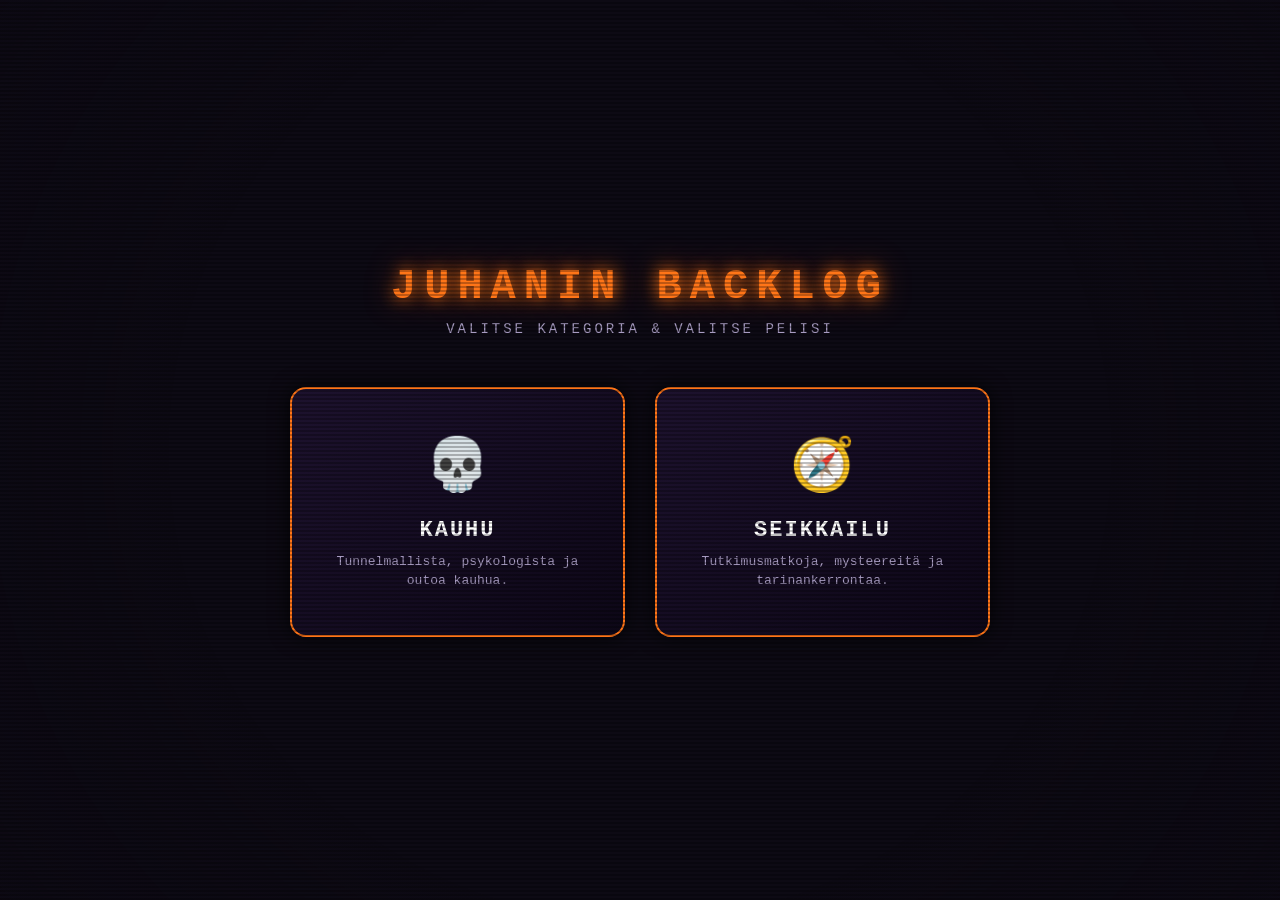
<file: index.html>
<!DOCTYPE html>
<html lang="fi">
<head>
  <meta charset="UTF-8">
  <meta name="viewport" content="width=device-width, initial-scale=1.0">
  <title>Juhanin Backlog - Master Backlog Collection</title>

  <!-- Base CSS Link -->
  <link rel="stylesheet" href="base.css">

  <style>
    /* Specific Landing Page Styles */
    .hub-container {
      position: relative;
      z-index: 10;
      min-height: 100vh;
      display: flex;
      flex-direction: column;
      justify-content: center;
      align-items: center;
      padding: 40px 20px;
      box-sizing: border-box;
      text-align: center;
    }

    .hub-title {
      font-size: 42px;
      font-weight: bold;
      letter-spacing: 8px;
      color: #ff7518;
      text-transform: uppercase;
      text-shadow: 0 0 15px #ff7518, 0 0 30px #b34700;
      margin-bottom: 10px;
    }

    .hub-subtitle {
      font-size: 14px;
      color: #a89cc2;
      letter-spacing: 3px;
      margin-bottom: 50px;
      text-transform: uppercase;
    }

    .genre-grid {
      display: grid;
      grid-template-columns: repeat(2, 1fr);
      gap: 30px;
      max-width: 700px;
      width: 100%;
    }

    .genre-card {
      background: linear-gradient(145deg, #1d122e, #0d0717);
      border: 2px solid #ff7518;
      border-radius: 16px;
      padding: 45px 25px;
      text-decoration: none;
      color: #ebd9ff;
      transition: all 0.4s ease;
      box-shadow: 0 0 20px rgba(0, 0, 0, 0.8);
      display: flex;
      flex-direction: column;
      align-items: center;
      position: relative;
      overflow: hidden;
    }

    .genre-card:hover {
      transform: translateY(-10px) scale(1.03);
      border-color: #9d4edd;
      background: linear-gradient(145deg, #2a1545, #140a24);
      box-shadow: 0 0 30px #9d4edd;
    }

    .genre-icon {
      font-size: 52px;
      margin-bottom: 20px;
      transition: transform 0.3s ease;
    }

    .genre-card:hover .genre-icon {
      transform: scale(1.2) rotate(5deg);
    }

    .genre-card h2 {
      font-size: 22px;
      margin: 0 0 10px 0;
      color: #ffffff;
      letter-spacing: 2px;
    }

    .genre-card p {
      font-size: 13px;
      color: #a89cc2;
      margin: 0;
      line-height: 1.4;
    }

    /* Responsive Grid Breakpoints */
    @media (max-width: 650px) {
      .genre-grid {
        grid-template-columns: 1fr;
        gap: 20px;
      }
      .hub-title { font-size: 28px; letter-spacing: 4px; }
      .genre-card { padding: 30px 20px; }
    }
  </style>
</head>
<body>

  <!-- Atmospheric Overlays -->
  <div class="scanlines"></div>
  <div class="glitch-overlay"></div>
  <div class="spotlight"></div>
  <div class="blood"></div>
  <div class="fog"></div>

  <!-- Main Landing Container -->
  <div class="hub-container">
    <div class="hub-title">JUHANIN BACKLOG</div>
    <div class="hub-subtitle">Valitse Kategoria & Valitse Pelisi</div>

    <div class="genre-grid">
      <!-- Kauhu Card -->
      <a href="horror.html" class="genre-card">
        <div class="genre-icon">💀</div>
        <h2>KAUHU</h2>
        <p>Tunnelmallista, psykologista ja outoa kauhua.</p>
      </a>

      <!-- Adventure Card -->
      <a href="adventure.html" class="genre-card">
        <div class="genre-icon">🧭</div>
        <h2>SEIKKAILU</h2>
        <p>Tutkimusmatkoja, mysteereitä ja tarinankerrontaa.</p>
      </a>
    </div>
  </div>

</body>
</html>
</file>
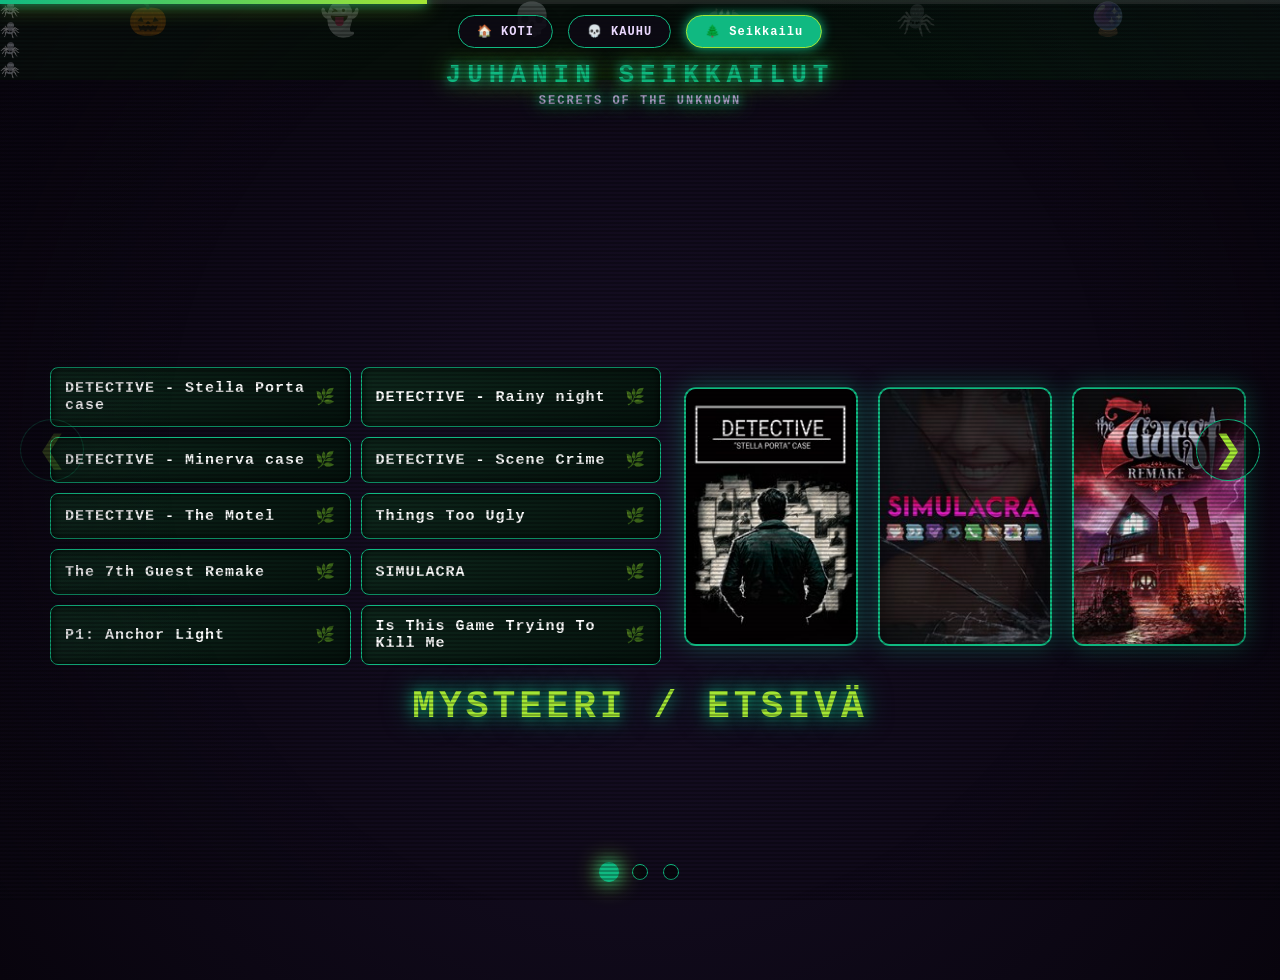
<file: adventure.html>
<!DOCTYPE html>
<html lang="fi">
<head>
  <meta charset="UTF-8">
  <meta name="viewport" content="width=device-width, initial-scale=1.0">
  <title>Juhanin Pelit - Seikkailu</title>
  
  <!-- Separate CSS Stylesheet Links -->
  <link rel="stylesheet" href="base.css">
  <link rel="stylesheet" href="adventure.css">
</head>
<body>

  <!-- Top Progress Bar -->
  <div class="progress-container">
    <div class="progress-bar" id="progressBar"></div>
  </div>

  <!-- Genre Selection Bar -->
  <div class="genre-nav">
    <a href="index.html">🏠 KOTI</a>
    <a href="horror.html">💀 KAUHU</a>
    <a href="adventure.html" class="active">🌲 Seikkailu</a>
  </div>

  <!-- Atmospheric Overlays -->
  <div class="scanlines"></div>
  <div class="glitch-overlay"></div>
  <div class="spotlight"></div>
  <div class="blood"></div>
  <div class="fog"></div>

  <!-- Floating Emojis -->
  <div class="emoji-bg">
    <div class="floating-emoji">🎃</div>
    <div class="floating-emoji">👻</div>
    <div class="floating-emoji">💀</div>
    <div class="floating-emoji">🦇</div>
    <div class="floating-emoji">🕷️</div>
    <div class="floating-emoji">🔮</div>
  </div>

  <!-- Hanging Spiders -->
  <div class="spiders">
    <div class="spider">🕷️</div>
    <div class="spider">🕷️</div>
    <div class="spider">🕷️</div>
    <div class="spider">🕷️</div>
  </div>

  <!-- Header Title -->
  <div class="main-title">
    JUHANIN SEIKKAILUT
    <span>Secrets of the Unknown</span>
  </div>

  <!-- Navigation Arrows -->
  <div class="nav left" id="prevBtn" onclick="prev()">❮</div>
  <div class="nav right" id="nextBtn" onclick="next()">❯</div>

  <!-- Main Slider Container -->
  <div class="container" id="slides"></div>

  <!-- Dots Navigation Indicator -->
  <div class="dots-container" id="dots"></div>

  <!-- Load Adventure Data & Shared Script -->
  <script src="data/adventureData.js"></script>
  <script src="script.js"></script>
</body>
</html>
</file>
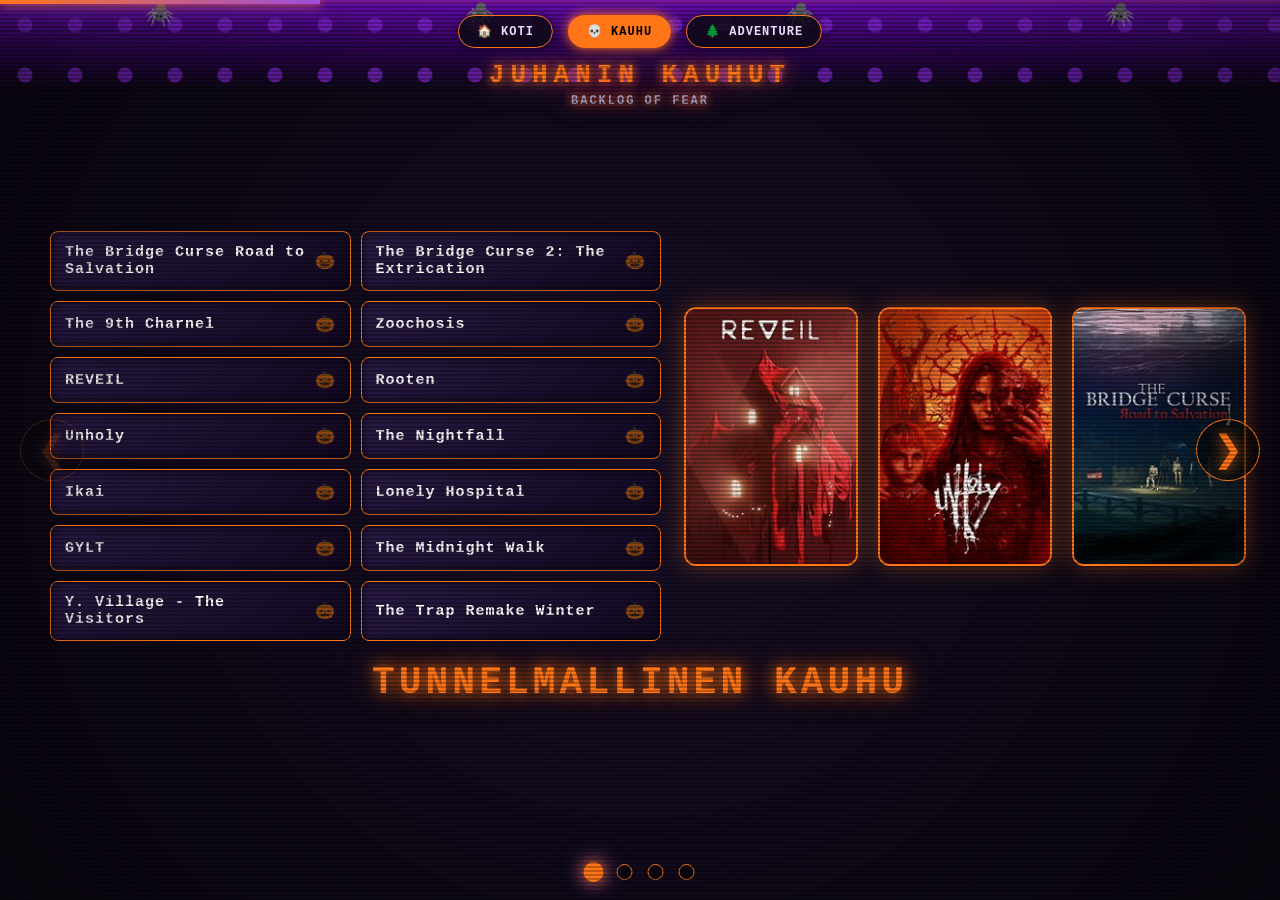
<file: horror.html>
<!DOCTYPE html>
<html lang="fi">
<head>
  <meta charset="UTF-8">
  <meta name="viewport" content="width=device-width, initial-scale=1.0">
  <title>Juhanin Pelit - Kauhu</title>
  
  <!-- Separate CSS Stylesheet Links -->
  <link rel="stylesheet" href="base.css">
  <link rel="stylesheet" href="horror.css">
</head>
<body>

  <!-- Top Progress Bar -->
  <div class="progress-container">
    <div class="progress-bar" id="progressBar"></div>
  </div>

  <!-- Genre Selection Bar -->
  <div class="genre-nav">
    <a href="index.html">🏠 KOTI</a>
    <a href="horror.html" class="active">💀 KAUHU</a>
    <a href="adventure.html">🌲 ADVENTURE</a>
  </div>

  <!-- Atmospheric Overlays -->
  <div class="scanlines"></div>
  <div class="glitch-overlay"></div>
  <div class="spotlight"></div>
  <div class="blood"></div>
  <div class="fog"></div>

  <!-- Floating Emojis -->
  <div class="emoji-bg">
    <div class="floating-emoji">🎃</div>
    <div class="floating-emoji">👻</div>
    <div class="floating-emoji">💀</div>
    <div class="floating-emoji">🦇</div>
    <div class="floating-emoji">🕷️</div>
    <div class="floating-emoji">🔮</div>
  </div>

  <!-- Hanging Spiders -->
  <div class="spiders">
    <div class="spider">🕷️</div>
    <div class="spider">🕷️</div>
    <div class="spider">🕷️</div>
    <div class="spider">🕷️</div>
  </div>

  <!-- Header Title -->
  <div class="main-title">
    JUHANIN KAUHUT
    <span>Backlog Of Fear</span>
  </div>

  <!-- Navigation Arrows -->
  <div class="nav left" id="prevBtn" onclick="prev()">❮</div>
  <div class="nav right" id="nextBtn" onclick="next()">❯</div>

  <!-- Main Slider Container -->
  <div class="container" id="slides"></div>

  <!-- Dots Navigation Indicator -->
  <div class="dots-container" id="dots"></div>

  <!-- Load Horror Data & Shared Script -->
  <script src="data/horror-data.js"></script>
  <script src="script.js"></script>
</body>
</html>
</file>
<file: base.css>
body {
  margin: 0;
  font-family: "Courier New", monospace;
  background: #0d0a14;
  color: #ddd;
  overflow: hidden;
  user-select: none;
}

/* ==========================
   PROGRESS BAR & TOP HEADER
========================== */

.progress-container {
  position: fixed;
  top: 0;
  left: 0;
  width: 100%;
  height: 4px;
  background: rgba(255, 255, 255, 0.1);
  z-index: 120;
}

.progress-bar {
  height: 100%;
  width: 25%;
  transition: width 0.6s ease;
}

/* Top Genre Navbar - Centered for 2 categories */
.genre-nav {
  position: fixed;
  top: 15px;
  left: 50%;
  transform: translateX(-50%);
  z-index: 110;
  display: flex;
  justify-content: center;
  gap: 15px;
}

.genre-nav a {
  color: #ebd9ff;
  text-decoration: none;
  font-size: 12px;
  font-weight: bold;
  letter-spacing: 1px;
  background: rgba(13, 10, 20, 0.85);
  border: 1px solid rgba(255, 255, 255, 0.2);
  padding: 8px 18px;
  border-radius: 20px;
  transition: all 0.3s ease;
  box-shadow: 0 0 8px rgba(0, 0, 0, 0.5);
}

.main-title {
  position: fixed;
  top: 60px; /* Shifted down slightly so it doesn't overlap the centered navbar */
  left: 50%;
  transform: translateX(-50%);
  z-index: 95;
  font-size: 26px;
  font-weight: bold;
  letter-spacing: 6px;
  text-transform: uppercase;
  pointer-events: none;
  white-space: nowrap;
  text-align: center;
}

.main-title span {
  display: block;
  font-size: 12px;
  color: #a89cc2;
  letter-spacing: 2px;
  margin-top: 4px;
}

/* ==========================
   ATMOSPHERIC OVERLAYS
========================== */

.scanlines {
  position: fixed;
  inset: 0;
  pointer-events: none;
  z-index: 100;
  background: linear-gradient(
    rgba(18, 16, 16, 0) 50%,
    rgba(0, 0, 0, 0.25) 50%
  );
  background-size: 100% 4px;
}

.glitch-overlay {
  position: fixed;
  inset: 0;
  pointer-events: none;
  z-index: 99;
  background: rgba(255, 255, 255, 0.02);
  opacity: 0;
  animation: randomFlicker 7s infinite;
}

@keyframes randomFlicker {
  0%, 95%, 97%, 100% { opacity: 0; }
  96% { opacity: 0.15; }
  98% { opacity: 0.08; }
}

.emoji-bg {
  position: fixed;
  inset: 0;
  pointer-events: none;
  z-index: 2;
  overflow: hidden;
}

.floating-emoji {
  position: absolute;
  font-size: 2rem;
  opacity: 0.25;
  user-select: none;
}

.fog {
  position: fixed;
  width: 200%;
  height: 200%;
  animation: fogMove 40s linear infinite;
  z-index: 5;
  pointer-events: none;
}

@keyframes fogMove {
  from { transform: translateX(0); }
  to { transform: translateX(-50%); }
}

.spotlight {
  position: fixed;
  inset: 0;
  pointer-events: none;
  z-index: 80;
  background: radial-gradient(circle at 50% 50%, transparent 60%, rgba(13, 10, 20, 0.35) 100%);
}

/* ==========================
   SLIDER & PANEL LAYOUT
========================== */

.container {
  display: flex;
  height: 100vh;
  transition: transform 0.8s cubic-bezier(0.77, 0, 0.18, 1);
  position: relative;
  z-index: 10;
}

.panel {
  flex: 0 0 100vw;
  width: 100vw;
  height: 100vh;
  padding: 85px 50px 50px 50px;
  box-sizing: border-box;
  overflow: hidden;
  background: radial-gradient(circle, #181028, #08040d);
  display: flex;
  flex-direction: column-reverse;
  justify-content: center;
  align-items: center;
}

h1 {
  text-align: center;
  font-size: 38px;
  margin: 20px 0 0 0;
  letter-spacing: 4px;
  text-transform: uppercase;
}

/* ==========================
   CONTENT & GAME CARDS
========================== */

.content {
  display: flex;
  gap: 30px;
  align-items: center;
  width: 100%;
  justify-content: center;
}

.games {
  width: 55%;
  display: grid;
  grid-template-columns: repeat(2, 1fr);
  gap: 10px;
  max-height: 62vh;
  overflow-y: auto;
  padding-right: 8px;
}

.games::-webkit-scrollbar {
  width: 6px;
}

.game {
  padding: 12px 14px;
  border-radius: 8px;
  font-size: 15px;
  font-weight: bold;
  letter-spacing: 1px;
  color: #ffffff;
  transition: all 0.3s ease;
  box-shadow: inset 0 0 8px rgba(0,0,0,0.8);
  cursor: pointer;
  display: flex;
  align-items: center;
  justify-content: space-between;
}

/* ==========================
   COVER ART
========================== */

.covers {
  width: 45%;
  display: flex;
  justify-content: center;
  align-items: center;
  gap: 20px;
}

.covers img {
  width: 170px;
  height: 255px;
  object-fit: cover;
  border-radius: 12px;
  transition: all 0.3s ease;
  cursor: pointer;
}

/* ==========================
   NAVIGATION & DOTS
========================== */

.nav {
  position: fixed;
  top: 50%;
  transform: translateY(-50%);
  font-size: 36px;
  cursor: pointer;
  user-select: none;
  z-index: 90;
  background: rgba(0, 0, 0, 0.5);
  padding: 8px 16px;
  border-radius: 50%;
  transition: all 0.3s ease;
}

.nav:hover {
  color: #ffffff;
  transform: translateY(-50%) scale(1.08);
}

.nav.disabled {
  opacity: 0.2;
  pointer-events: none;
}

.left { left: 20px; }
.right { right: 20px; }

.dots-container {
  position: fixed;
  bottom: 20px;
  left: 50%;
  transform: translateX(-50%);
  display: flex;
  gap: 15px;
  z-index: 90;
}

.dot {
  width: 14px;
  height: 14px;
  border-radius: 50%;
  background: rgba(0, 0, 0, 0.5);
  cursor: pointer;
  transition: all 0.3s ease;
}

.dot.active {
  transform: scale(1.25);
}

@media (max-width: 900px) {
  .content { flex-direction: column; }
  .games { width: 90%; max-height: 40vh; }
  .covers { width: 90%; }
  .covers img { width: 120px; height: 180px; }
  .main-title { font-size: 20px; top: 55px; }
}
</file>
<file: adventure.css>
body { background: #070f0b; }

/* Progress Bar & Headers */
.progress-bar {
  background: linear-gradient(90deg, #10b981, #a3e635);
  box-shadow: 0 0 10px #10b981, 0 0 20px #a3e635;
}

.genre-nav a { border-color: #10b981; }
.genre-nav a.active,
.genre-nav a:hover {
  background: #10b981;
  border-color: #a3e635;
  color: #fff;
  box-shadow: 0 0 12px #10b981;
}

.main-title {
  color: #10b981;
  text-shadow: 0 0 10px #10b981, 0 0 20px #047857, 0 0 30px #a3e635;
}

h1 {
  color: #a3e635;
  text-shadow: 0 0 15px #10b981, 0 0 30px #047857;
}

/* Atmospheric Forest Spore/Ember Effects */
.fog { background: radial-gradient(circle at center, rgba(16, 185, 129, 0.15), transparent 70%); }

.floating-emoji { animation: emberRise 8s ease-in-out infinite; }
.floating-emoji:nth-child(1) { left: 10%; animation-delay: 0s; }
.floating-emoji:nth-child(2) { left: 25%; animation-delay: 2s; }
.floating-emoji:nth-child(3) { left: 40%; animation-delay: 1s; }
.floating-emoji:nth-child(4) { left: 55%; animation-delay: 3s; }
.floating-emoji:nth-child(5) { left: 70%; animation-delay: 0.5s; }
.floating-emoji:nth-child(6) { left: 85%; animation-delay: 2.5s; }

@keyframes emberRise {
  0% { transform: translateY(105vh) scale(0.8) rotate(0deg); opacity: 0.2; }
  50% { opacity: 0.8; filter: drop-shadow(0 0 10px #10b981); }
  100% { transform: translateY(-10vh) scale(1.3) rotate(45deg); opacity: 0; }
}

/* Game Cards & Hover */
.games::-webkit-scrollbar-thumb { background: #10b981; border-radius: 4px; }

.game {
  background: linear-gradient(145deg, #0e271c, #05120d);
  border: 1px solid #10b981;
}

.game:hover {
  background: #163f2e;
  border-color: #a3e635;
  box-shadow: 0 0 15px #a3e635;
  animation: actionPulse 0.4s ease-in-out alternate;
}

.game::after {
  content: "🌿";
  font-size: 1rem;
  opacity: 0.6;
}

@keyframes actionPulse {
  0% { box-shadow: 0 0 5px #10b981; }
  100% { box-shadow: 0 0 25px #a3e635; }
}

.covers img {
  border: 2px solid #10b981;
  box-shadow: 0 0 25px rgba(16, 185, 129, 0.4);
}

.covers img:hover {
  border-color: #a3e635;
  box-shadow: 0 0 40px #a3e635;
}

/* Controls */
.nav {
  color: #a3e635;
  border: 1px solid #10b981;
}

.nav:hover {
  background: #10b981;
  box-shadow: 0 0 20px #a3e635;
}

.dot { border: 1px solid #10b981; }
.dot.active {
  background: #10b981;
  box-shadow: 0 0 12px #10b981, 0 0 20px #a3e635;
}
</file>
<file: horror.css>
/* Progress Bar & Headers */
.progress-container { background: rgba(255, 117, 24, 0.1); }
.progress-bar {
  background: linear-gradient(90deg, #ff7518, #9d4edd);
  box-shadow: 0 0 10px #ff7518, 0 0 20px #9d4edd;
}

.genre-nav a { border-color: #ff7518; }
.genre-nav a:hover,
.genre-nav a.active {
  background: #ff7518;
  color: #000;
  box-shadow: 0 0 12px #ff7518;
}

.main-title {
  color: #ff7518;
  text-shadow: 0 0 10px #ff7518, 0 0 20px #b34700, 0 0 30px #9d4edd;
}

h1 {
  color: #ff7518;
  text-shadow: 0 0 15px #ff7518, 0 0 30px #b34700;
}

/* Atmospheric Extras */
.spiders {
  position: fixed;
  top: 0;
  width: 100vw;
  display: flex;
  justify-content: space-around;
  pointer-events: none;
  z-index: 25;
}

.spider {
  font-size: 1.5rem;
  animation: dangle 4s ease-in-out infinite alternate;
  transform-origin: top center;
}

.spider:nth-child(2) { animation-delay: 1.2s; }
.spider:nth-child(3) { animation-delay: 0.5s; }
.spider:nth-child(4) { animation-delay: 1.8s; }

.spider::before {
  content: "";
  position: absolute;
  top: -100px;
  left: 50%;
  width: 1px;
  height: 100px;
  background: rgba(255, 255, 255, 0.2);
}

@keyframes dangle {
  0% { transform: translateY(0) rotate(-10deg); }
  100% { transform: translateY(25px) rotate(10deg); }
}

.blood {
  position: fixed;
  top: 0;
  left: 0;
  width: 100%;
  height: 90px;
  background: linear-gradient(to bottom, #6a0db5, #2e0454, transparent);
  z-index: 20;
  overflow: hidden;
  pointer-events: none;
}

.blood::before {
  content: "";
  position: absolute;
  width: 100%;
  height: 200%;
  background-image: radial-gradient(circle, #8a2be2 7px, transparent 8px);
  background-size: 50px 50px;
  animation: drip 8s linear infinite;
  opacity: 0.6;
}

@keyframes drip {
  from { transform: translateY(-50px); }
  to { transform: translateY(50px); }
}

.fog { background: radial-gradient(circle at center, rgba(138, 43, 226, 0.08), transparent 70%); }

.floating-emoji { animation: floatUp 12s linear infinite; }
.floating-emoji:nth-child(1) { left: 10%; animation-delay: 0s; animation-duration: 9s; }
.floating-emoji:nth-child(2) { left: 25%; animation-delay: 3s; animation-duration: 11s; }
.floating-emoji:nth-child(3) { left: 40%; animation-delay: 1s; animation-duration: 8s; }
.floating-emoji:nth-child(4) { left: 55%; animation-delay: 5s; animation-duration: 13s; }
.floating-emoji:nth-child(5) { left: 70%; animation-delay: 2s; animation-duration: 10s; }
.floating-emoji:nth-child(6) { left: 85%; animation-delay: 4s; animation-duration: 12s; }

@keyframes floatUp {
  0% { transform: translateY(105vh) rotate(0deg); opacity: 0.1; }
  50% { opacity: 0.35; }
  100% { transform: translateY(-10vh) rotate(360deg); opacity: 0; }
}

/* Game Cards & Hover */
.games::-webkit-scrollbar-track { background: rgba(13, 10, 20, 0.5); }
.games::-webkit-scrollbar-thumb { background: #ff7518; border-radius: 4px; }

.game {
  background: linear-gradient(145deg, #2a1a45, #120921);
  border: 1px solid #ff7518;
}

.game:hover {
  transform: translateY(-3px) scale(1.02);
  background: #3b1859;
  border-color: #9d4edd;
  box-shadow: 0 0 15px #9d4edd;
}

.game::after {
  content: "🎃";
  font-size: 1.0rem;
  opacity: 0.5;
  transition: opacity 0.3s, transform 0.3s;
}

.game:hover::after {
  opacity: 1;
  transform: rotate(15deg) scale(1.15);
}

.covers img {
  border: 2px solid #ff7518;
  box-shadow: 0 0 25px rgba(255, 117, 24, 0.4), inset 0 0 20px black;
}

.covers img:hover {
  transform: scale(1.08) rotate(2deg);
  box-shadow: 0 0 40px #9d4edd;
  border-color: #9d4edd;
}

/* Controls */
.nav {
  color: #ff7518;
  border: 1px solid #ff7518;
  text-shadow: 0 0 15px #ff7518;
}

.nav:hover {
  background: #9d4edd;
  box-shadow: 0 0 20px #9d4edd;
}

.dot { border: 1px solid #ff7518; }
.dot.active {
  background: #ff7518;
  box-shadow: 0 0 12px #ff7518, 0 0 20px #9d4edd;
}
</file>
